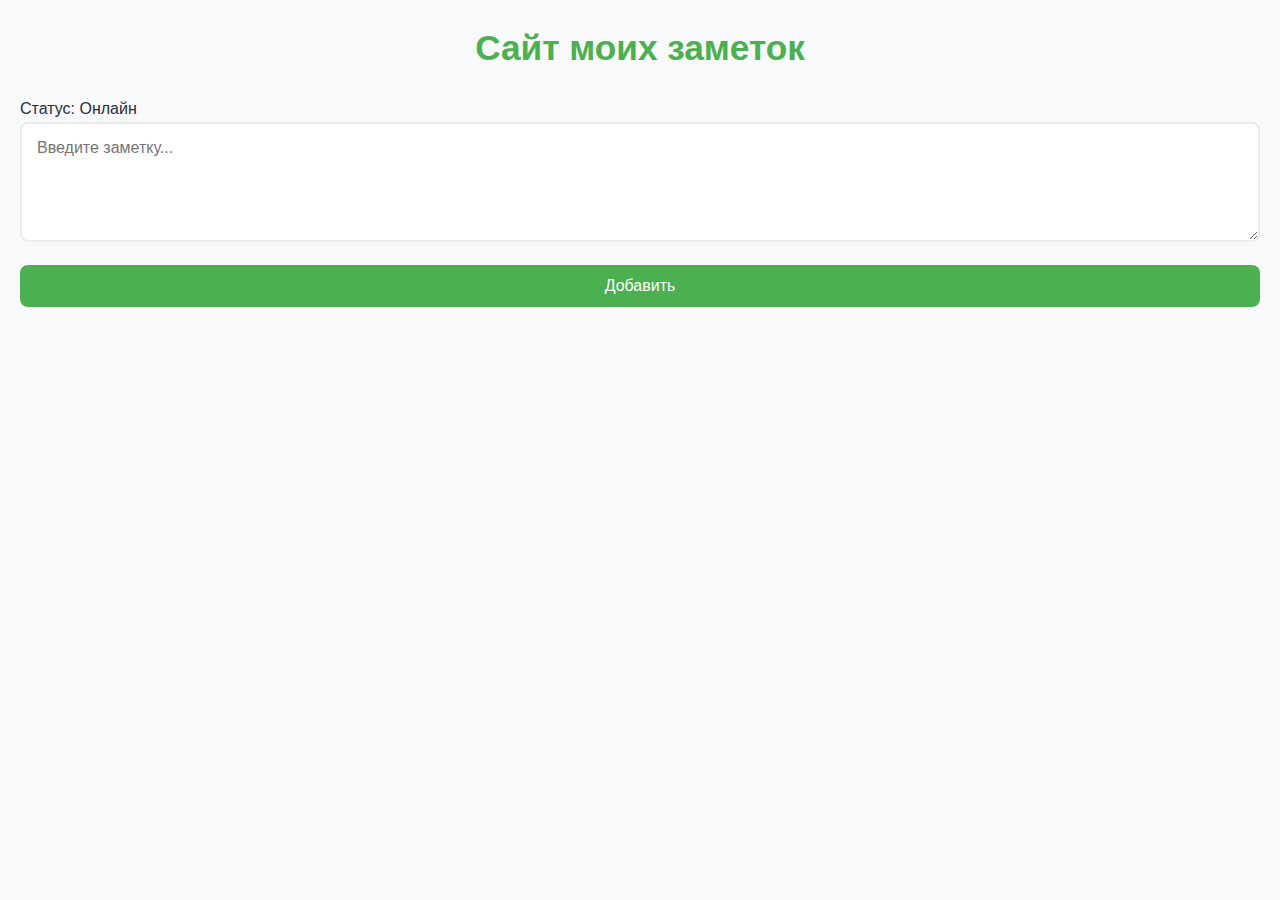
<file: index.html>
<!DOCTYPE html>
<html lang="ru">
<head>
    <link rel="manifest" href="manifest.json">
    <link rel="icon" href="icons/icon-192x192.png" type="image/png">
    <meta charset="UTF-8">
    <meta name="viewport" content="width=device-width, initial-scale=1.0">
    <link rel="stylesheet" href="styles-green.css">
    <title>Notes App</title>
</head>
<body>
    <h1>Сайт моих заметок</h1>
    <div id="online-status-display">Статус: <span id="offline-status"></span></div>
    <div>
        <textarea id="note-input" placeholder="Введите заметку..."></textarea>
        <button id="add-note">Добавить</button>
        <button id="save-note">Сохранить</button> <!-- New Save Button -->
    </div>
    <div id="notes-list"></div>
    <script src="app-updated-v2.js"></script>
</body>
</html>
</file>
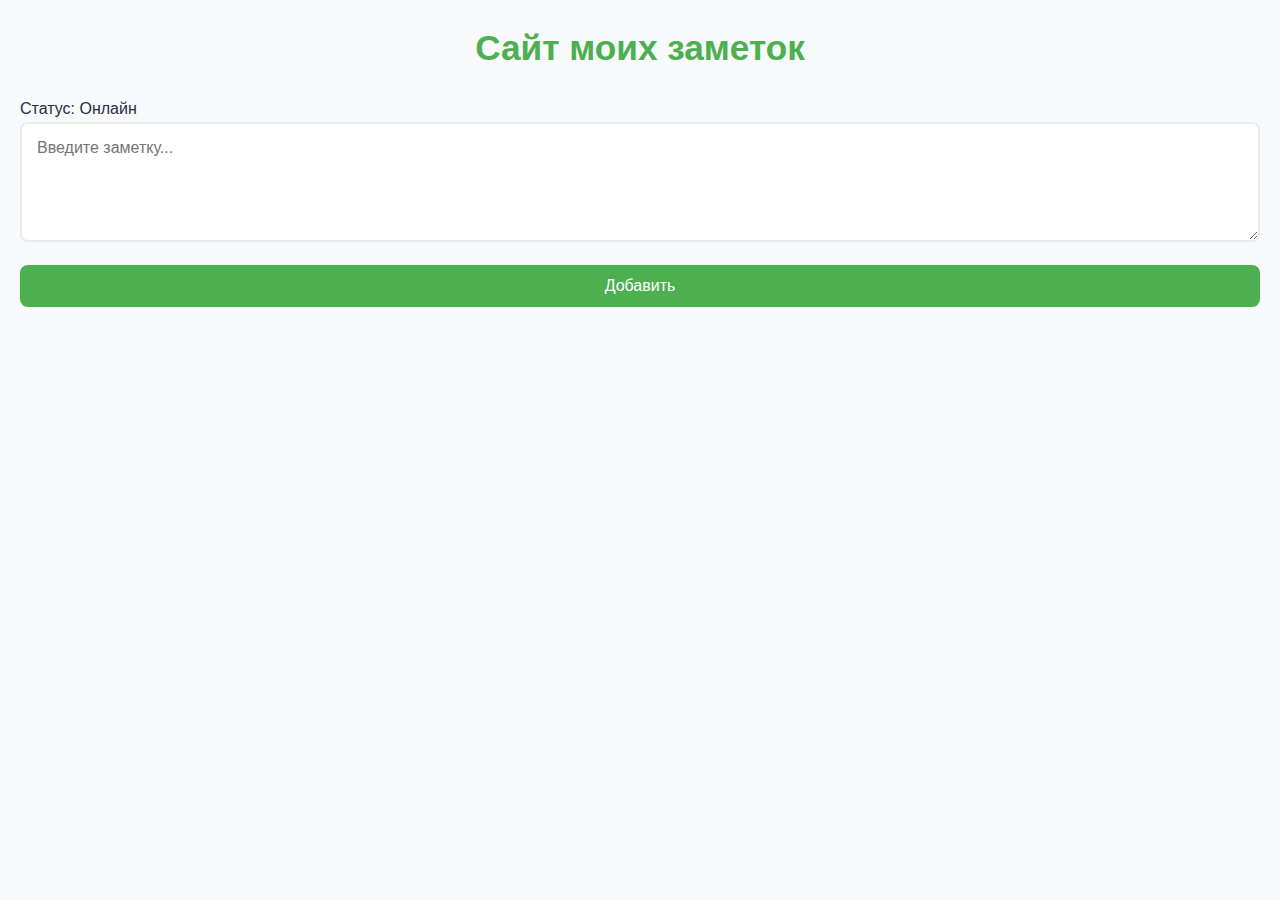
<file: shortcut.html>
<!DOCTYPE html>
<html lang="ru">
<head>
    <meta charset="UTF-8">
    <meta name="viewport" content="width=device-width, initial-scale=1.0">
    <title>Ярлык на сайт</title>
    <meta http-equiv="refresh" content="0; url='index.html'" />
</head>
<body>
    <p>Если вы не были перенаправлены, <a href="index.html">нажмите здесь</a>.</p>
</body>
</html>
</file>
<file: styles-green.css>
:root {
    --primary-color: #4caf50; /* Green */
    --secondary-color: #388e3c; /* Darker Green */
    --accent-color: #81c784; /* Light Green */
    --text-color: #2b2d42; /* Keep text color for readability */
    --light-color: #f8f9fa; /* Keep light background */
    --dark-color: #212529; /* Keep dark color */
    --success-color: #4cc9f0; /* Keep success color */
    --warning-color: #f72585; /* Keep warning color */
}

* {
    box-sizing: border-box;
    margin: 0;
    padding: 0;
}

body {
    font-family: 'Roboto', sans-serif;
    line-height: 1.6;
    color: var(--text-color);
    background-color: var(--light-color);
    padding: 20px;
}

.container {
    max-width: 800px;
    margin: 0 auto;
    background: white;
    padding: 30px;
    border-radius: 16px;
    box-shadow: 0 4px 20px rgba(0,0,0,0.08);
}

h1 {
    font-family: 'Montserrat', sans-serif;
    font-weight: 600;
    color: var(--primary-color);
    text-align: center;
    margin-bottom: 20px;
    font-size: 2.2rem;
}

.note-form {
    margin-bottom: 30px;
}

#note-input {
    width: 100%;
    padding: 15px;
    margin-bottom: 15px;
    border: 2px solid #e9ecef;
    border-radius: 8px;
    min-height: 120px;
    resize: vertical;
    font-family: 'Roboto', sans-serif;
    font-size: 1rem;
    transition: border 0.3s ease;
}

#note-input:focus {
    outline: none;
    border-color: var(--accent-color);
}

#add-note, #save-note {
    background-color: var(--primary-color);
    color: white;
    border: none;
    padding: 12px 20px;
    border-radius: 8px;
    cursor: pointer;
    width: 100%;
    font-family: 'Montserrat', sans-serif;
    font-weight: 500;
    font-size: 1rem;
    transition: background 0.3s ease;
}

#add-note:hover, #save-note:hover {
    background-color: var(--secondary-color);
}

.notes-list {
    display: flex;
    flex-direction: column;
    gap: 15px;
}

.note-item {
    background: white;
    border: 1px solid #e9ecef;
    border-radius: 12px;
    padding: 20px;
    position: relative;
    box-shadow: 0 2px 8px rgba(0,0,0,0.05);
    transition: transform 0.2s ease, box-shadow 0.2s ease;
}

.note-item:hover {
    transform: translateY(-2px);
    box-shadow: 0 4px 12px rgba(0,0,0,0.1);
}

.note-text {
    margin-bottom: 15px;
    word-wrap: break-word;
    font-size: 1.1rem;
    line-height: 1.7;
}

.note-actions {
    position: absolute;
    right: 15px;
    top: 15px;
    display: flex;
    gap: 10px;
}

.edit-note, .delete-note {
    font-size: 1.5rem; /* Increase size for better visibility */
    padding: 5px; /* Add padding for better touch targets */
    background: none;
    border: none;
    cursor: pointer;
    color: #adb5bd; /* Default color */
    transition: color 0.2s ease;
}

.edit-note:hover {
    color: var(--accent-color); /* Change color on hover */
}

.delete-note:hover {
    color: var(--warning-color); /* Change color on hover */
}

.offline-status {
    text-align: center;
    margin: 15px 0;
    padding: 10px;
    border-radius: 8px;
    font-weight: 500;
    background-color: #e9ecef;
}

.offline-status.offline {
    background-color: #ffe3e3;
    color: var(--warning-color);
}

@media (max-width: 768px) {
    .container {
        padding: 20px;
    }
    
    h1 {
        font-size: 1.8rem;
    }
}
</file>
